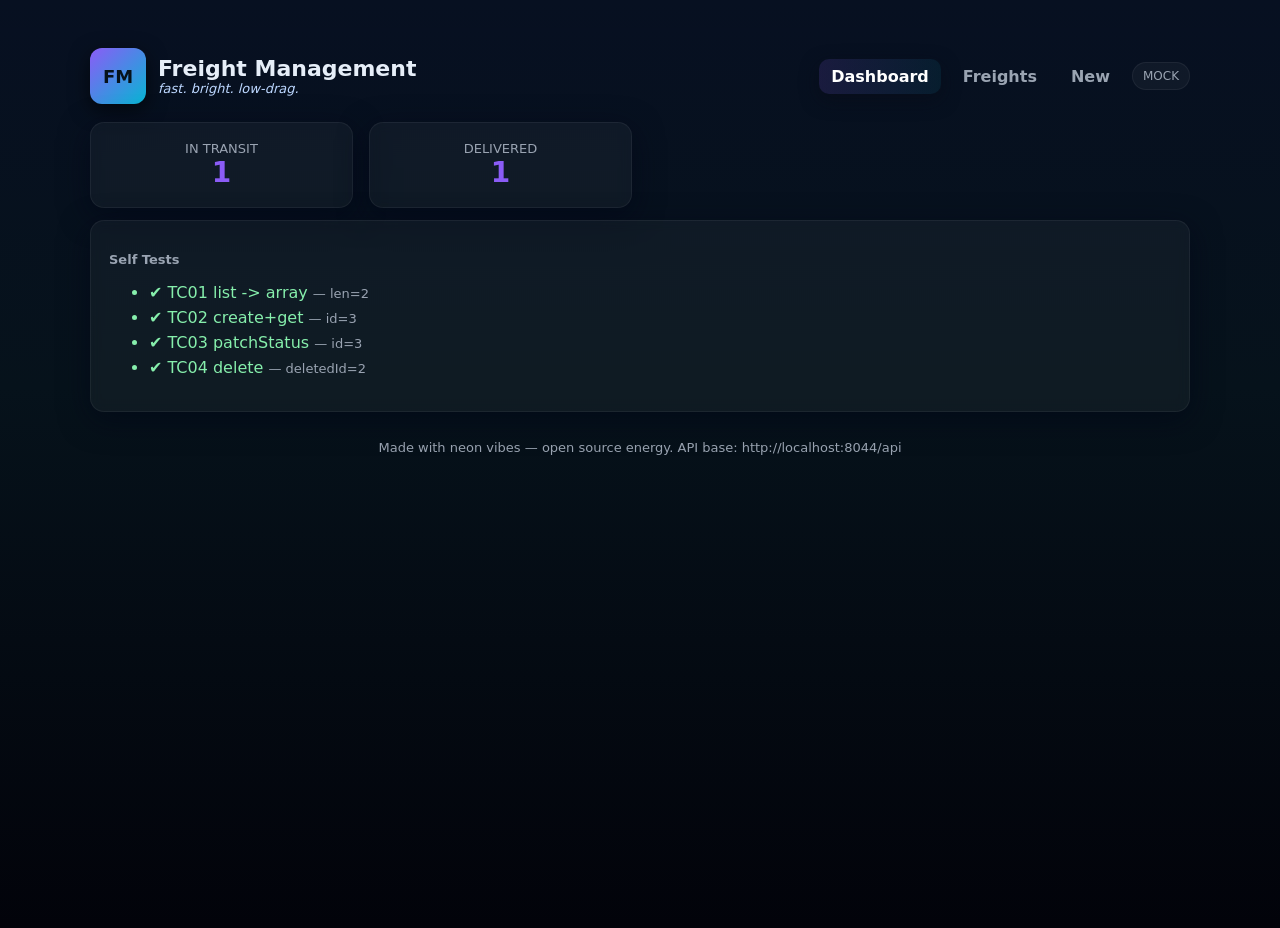
<file: model/src/main/resources/templates/index.html>
<!doctype html>
<html lang="en">
<head>
<meta charset="utf-8" />
<meta name="viewport" content="width=device-width,initial-scale=1" />
<title>Freight Management — Neon Squad</title>
<link rel="icon" href="data:,">
<style>
  /* Gen Z neon + glass minimal UI */
  :root{
    --bg:#0b0f14;
    --card: rgba(255,255,255,0.04);
    --glass: rgba(255,255,255,0.04);
    --accent:#8B5CF6; /* violet */
    --accent2:#06B6D4; /* cyan */
    --muted: #9aa4b2;
    --glass-border: rgba(255,255,255,0.06);
    --radius:14px;
    font-family: Inter, ui-sans-serif, system-ui, -apple-system, "Segoe UI", Roboto, "Helvetica Neue", Arial;
  }
  html,body{height:100%;background:linear-gradient(180deg,#071021 0%, #06121b 40%, #02030a 100%);color:#e6eef8;margin:0;}
  .app{max-width:1100px;margin:28px auto;padding:20px;}
  header{display:flex;align-items:center;justify-content:space-between;gap:16px;margin-bottom:18px}
  .brand{display:flex;align-items:center;gap:12px}
  .logo{width:56px;height:56px;border-radius:12px;background:linear-gradient(135deg,var(--accent),var(--accent2));display:flex;align-items:center;justify-content:center;font-weight:800;color:#06121b;box-shadow:0 6px 20px rgba(0,0,0,0.6);font-size:18px}
  h1{font-size:22px;margin:0}
  .nav{display:flex;gap:10px}
  .nav a{color:var(--muted);text-decoration:none;padding:8px 12px;border-radius:10px;font-weight:600}
  .nav a.active{background:linear-gradient(90deg, rgba(139,92,246,0.14), rgba(6,182,212,0.08));color:#fff;box-shadow:0 6px 18px rgba(8,12,24,0.6)}
  .mock-badge{font-size:12px;padding:6px 10px;border-radius:999px;background:rgba(255,255,255,0.04);border:1px solid var(--glass-border);color:var(--muted)}
  .grid{display:grid;gap:16px}
  .row-4{grid-template-columns:repeat(4,1fr)}
  .card{background:var(--glass);border-radius:var(--radius);padding:18px;border:1px solid var(--glass-border);backdrop-filter: blur(6px);box-shadow:0 8px 30px rgba(2,6,23,0.6)}
  .center{text-align:center}
  .big-num{font-size:28px;font-weight:800;color:var(--accent)}
  .muted{color:var(--muted);font-size:13px}
  /* table */
  .table-wrap{overflow:auto}
  table{width:100%;border-collapse:collapse;font-size:14px}
  th,td{padding:12px 8px;border-bottom:1px dashed rgba(255,255,255,0.03);text-align:left}
  th{color:var(--muted);font-weight:700}
  tr:hover td{background:linear-gradient(90deg, rgba(139,92,246,0.03), transparent)}
  a.link{color:var(--accent);text-decoration:none;font-weight:700}
  /* form */
  label{display:block;margin-bottom:6px;color:var(--muted);font-size:13px}
  input,select,textarea{width:100%;padding:10px;border-radius:10px;border:1px solid var(--glass-border);background:transparent;color:#e7f0ff;outline:none}
  button{background:linear-gradient(90deg,var(--accent),var(--accent2));color:#06121b;border:none;padding:10px 14px;border-radius:10px;font-weight:800;cursor:pointer}
  .btn-ghost{background:transparent;border:1px solid var(--glass-border);color:var(--muted)}
  .flex{display:flex;gap:10px;align-items:center}
  .space-between{display:flex;justify-content:space-between;align-items:center}
  .small{font-size:13px;color:var(--muted)}
  .tag{padding:6px 10px;border-radius:999px;font-weight:700;font-size:12px}
  .tag.in_transit{background:rgba(6,182,212,0.12);color:var(--accent2)}
  .tag.delivered{background:rgba(34,197,94,0.08);color:#86efac}
  /* mobile */
  @media (max-width:800px){
    .row-4{grid-template-columns:repeat(2,1fr)}
    header{flex-direction:column;align-items:start;gap:12px}
  }
  footer{margin-top:28px;color:var(--muted);font-size:13px;text-align:center}
  /* playful microcopy */
  .micro{font-style:italic;color:#bcd7ff}
  .selftests li{margin-bottom:6px}
</style>
</head>
<body>
<div class="app">
  <header>
    <div class="brand">
      <div class="logo">FM</div>
      <div>
        <h1>Freight Management</h1>
        <div class="small micro">fast. bright. low-drag.</div>
      </div>
    </div>

    <div class="flex">
      <nav class="nav" id="topnav">
        <a href="#/" data-route="/" class="nav-link">Dashboard</a>
        <a href="#/freights" data-route="/freights" class="nav-link">Freights</a>
        <a href="#/new" data-route="/new" class="nav-link">New</a>
      </nav>
      <div class="mock-badge" id="mockBadge">...</div>
    </div>
  </header>

  <main id="appRoot"></main>

  <footer>Made with neon vibes — open source energy. <span class="small">API base: <span id="baseUrl"></span></span></footer>
</div>

<script>
/* ====== CONFIG ====== */
const BASE = (typeof VITE_API_BASE !== 'undefined' && VITE_API_BASE) || 'http://localhost:8044/api';
document.getElementById('baseUrl').textContent = BASE;

/* timeout helper */
function timeout(ms) { return new Promise((_, rej) => setTimeout(() => rej(new Error('timeout')), ms)); }

/* safeFetch tries the backend quickly and lets callers fallback if it fails */
async function safeFetch(path, opts = {}, ms = 1200) {
  const controller = new AbortController();
  const t = setTimeout(() => controller.abort(), ms);
  try {
    const res = await fetch(BASE + path, { ...opts, signal: controller.signal });
    clearTimeout(t);
    if (!res.ok) throw new Error('HTTP ' + res.status);
    return await res.json();
  } catch (err) {
    clearTimeout(t);
    throw err;
  }
}

/* ===== MOCK STORE (same seed) ===== */
const seed = [
  { id:1, origin:"New York", destination:"Los Angeles", customer:"ABC Corp", status:"IN_TRANSIT", departureDate:new Date().toISOString(), arrivalDate:new Date(new Date().setDate(new Date().getDate() + 5)).toISOString(), carrier:"FedEx", trackingNumber:"TRK12345" },
  { id:2, origin:"Chicago", destination:"Houston", customer:"XYZ Inc", status:"DELIVERED", departureDate:new Date(new Date().setDate(new Date().getDate() - 10)).toISOString(), arrivalDate:new Date(new Date().setDate(new Date().getDate() - 5)).toISOString(), carrier:"UPS", trackingNumber:"TRK67890" },
];

function createClient() {
  let mock = false;
  let store = [...seed];
  let maxId = store.reduce((m,c)=>Math.max(m,c.id),0);

  const net = {
    list: ()=> safeFetch('/freights'),
    get: (id)=> safeFetch(`/freights/${id}`),
    create: (data)=> fetch(BASE + '/freights',{method:'POST',headers:{'Content-Type':'application/json'},body:JSON.stringify(data)}).then(r=>{ if(!r.ok) throw new Error('HTTP '+r.status); return r.json(); }),
    update: (id,data)=> fetch(BASE + `/freights/${id}`,{method:'PUT',headers:{'Content-Type':'application/json'},body:JSON.stringify(data)}).then(r=>{ if(!r.ok) throw new Error('HTTP '+r.status); return r.json(); }),
    patchStatus: (id,status,notes)=> {
      const url = new URL(BASE + `/freights/${id}/status`);
      if(status) url.searchParams.set('status',status);
      if(notes) url.searchParams.set('notes',notes);
      return fetch(url,{method:'PATCH'}).then(r=>{ if(!r.ok) throw new Error('HTTP '+r.status); return r.json(); });
    },
    remove: (id)=> fetch(BASE + `/freights/${id}`,{method:'DELETE'}).then(r=> { if(!r.ok && r.status!==204) throw new Error('HTTP '+r.status); return {ok:true}; }),
  };

  const mockApi = {
    list: async ()=> [...store].sort((a,b)=>(b.departureDate||'').localeCompare(a.departureDate||'')),
    get: async (id)=> { const c = store.find(x=>x.id===Number(id)); if(!c) throw new Error('Not Found'); return c; },
    create: async (data)=> { const now=new Date().toISOString(); const c={ id:++maxId, status:'IN_TRANSIT', departureDate:now, arrivalDate:now, ...data }; store.push(c); return c; },
    update: async (id,data)=> { const i=store.findIndex(x=>x.id===Number(id)); if(i<0) throw new Error('Not Found'); store[i]={...store[i],...data,arrivalDate:new Date().toISOString()}; return store[i]; },
    patchStatus: async (id,status,notes)=> { const i=store.findIndex(x=>x.id===Number(id)); if(i<0) throw new Error('Not Found'); store[i]={...store[i], status: status||store[i].status, arrivalDate:new Date().toISOString()}; return store[i]; },
    remove: async (id)=> { const i = store.findIndex(x=>x.id===Number(id)); if(i>=0) store.splice(i,1); return {ok:true}; }
  };

  // Probe backend once
  const ready = (async ()=>{
    try {
      await safeFetch('/freights',{},900);
      mock = false;
    } catch(e) {
      mock = true;
    }
    return true;
  })();

  const api = new Proxy({}, {
    get(_, prop){
      return async (...args)=>{
        await ready;
        return (mock?mockApi:net)[prop](...args);
      };
    }
  });

  return { api, isMock: ()=> ready.then(()=>mock) };
}

/* Create client */
const clientRef = createClient();
clientRef.isMock().then(m=> document.getElementById('mockBadge').textContent = m ? 'MOCK' : 'LIVE');

/* ===== ROUTER + RENDERING ===== */
const root = document.getElementById('appRoot');
const navLinks = document.querySelectorAll('.nav-link');
function setActive(route){
  navLinks.forEach(a=>a.classList.toggle('active', a.dataset.route === route));
}

/* Helpers */
function el(html){ const t = document.createElement('template'); t.innerHTML = html.trim(); return t.content.firstChild; }
function formatDate(s){ if(!s) return ''; return s.replace('T',' ').slice(0,10); } // Only date for freight
function statusTag(s){
  if(!s) return '';
  const cls = s==='IN_TRANSIT'?'in_transit': s==='DELIVERED'?'delivered':'';
  return `<span class="tag ${cls}">${s.replace('_',' ')}</span>`;
}

/* VIEWS */

async function DashboardView(){
  setActive('/');
  root.innerHTML = `<div class="grid row-4" id="dashGrid"></div><div style="height:12px"></div><div class="card"><h3 class="small">Self Tests</h3><ul class="selftests" id="selftests"></ul></div>`;
  const grid = document.getElementById('dashGrid');
  grid.innerHTML = '';
  try {
    const list = await clientRef.api.list();
    const count = s => list.filter(c=> (c.status||'IN_TRANSIT').toUpperCase()===s).length;
    ['IN_TRANSIT','DELIVERED'].forEach(s=>{
      const html = `<div class="card center"><div class="small">${s.replace('_',' ')}</div><div class="big-num">${count(s)}</div></div>`;
      grid.insertAdjacentHTML('beforeend', html);
    });
    renderSelfTests();
  } catch(e){
    root.innerHTML = `<div class="card"><strong>Error loading dashboard:</strong> ${e.message}</div>`;
  }
}

async function FreightsListView(){
  setActive('/freights');
  root.innerHTML = `<div class="card"><div class="space-between"><h2 style="margin:0">All Freights</h2><div class="small"> <input id="q" placeholder="Search customer..." style="padding:8px;border-radius:8px;background:transparent;border:1px solid var(--glass-border);color:#eaf6ff"/></div></div>
    <div style="height:12px"></div>
    <div class="table-wrap"><table id="freightTable"><thead><tr><th>ID</th><th>Origin</th><th>Destination</th><th>Customer</th><th>Status</th><th>Departure Date</th><th>Action</th></tr></thead><tbody></tbody></table></div></div>
    <div style="height:12px"></div><div class="card"><h3 class="small">Self Tests</h3><ul class="selftests" id="selftests"></ul></div>`;

  const tbody = root.querySelector('tbody');
  const qInput = document.getElementById('q');
  async function render(){
    try {
      const all = await clientRef.api.list();
      const q = (qInput.value||'').toLowerCase();
      const view = all.filter(f => !q || (f.customer||'').toLowerCase().includes(q));
      tbody.innerHTML = view.map(f=>`<tr>
        <td>${f.id}</td>
        <td style="font-weight:700">${f.origin}</td>
        <td>${f.destination||''}</td>
        <td>${f.customer||''}</td>
        <td class="small">${statusTag(f.status)}</td>
        <td class="small">${formatDate(f.departureDate)}</td>
        <td><a class="link" href="#/freights/${f.id}">View</a></td>
      </tr>`).join('');
      renderSelfTests();
    } catch(e){
      tbody.innerHTML = `<tr><td colspan="7">Error: ${e.message}</td></tr>`;
    }
  }
  qInput.addEventListener('input', ()=> render());
  await render();
}

async function FreightDetailView(id){
  setActive('');
  root.innerHTML = `<div class="card" id="detailCard"><div>Loading...</div></div>`;
  try {
    const f = await clientRef.api.get(id);
    const card = document.getElementById('detailCard');
    card.innerHTML = `
      <div class="space-between"><div><h2 style="margin:0">${f.origin} to ${f.destination}</h2><div class="small">#${f.id} • ${f.customer || 'anon'}</div></div>
      <div><button class="btn-ghost" id="backBtn">&larr; Back</button> <button id="delBtn" class="btn-ghost">Delete</button></div></div>
      <div style="height:12px"></div>
      <div class="card"><div class="flex" style="justify-content:space-between;align-items:center;margin-bottom:10px"><div>${statusTag(f.status)}</div><div class="small">Departure ${formatDate(f.departureDate)}</div></div>
        <p class="small" style="white-space:pre-line">Customer: ${f.customer||''}<br>Carrier: ${f.carrier||''}<br>Tracking Number: ${f.trackingNumber||''}</p>
        <div style="height:10px"></div>
        <div class="small">Arrival: ${formatDate(f.arrivalDate)}</div>
      </div>
      <div style="height:12px"></div>
      <div class="card">
        <div class="small" style="font-weight:700">Admin Actions</div>
        <div style="height:8px"></div>
        <select id="statusSel"><option>IN_TRANSIT</option><option>DELIVERED</option></select>
        <div style="height:8px"></div>
        <div class="flex"><button id="updateBtn">Update Status</button><button id="editBtn" class="btn-ghost">Edit (Full)</button></div>
      </div>
    `;
    document.getElementById('backBtn').addEventListener('click', ()=> location.hash = '#/freights');
    document.getElementById('delBtn').addEventListener('click', async ()=>{
      if(!confirm('Delete freight?')) return;
      await clientRef.api.remove(id);
      alert('deleted');
      location.hash = '#/freights';
    });
    document.getElementById('statusSel').value = (f.status||'IN_TRANSIT').toUpperCase();
    document.getElementById('updateBtn').addEventListener('click', async ()=>{
      const s = document.getElementById('statusSel').value;
      try {
        const res = await clientRef.api.patchStatus(id, s);
        alert('status updated to ' + res.status);
        location.hash = `#/freights/${id}`;
        // refresh
        FreightDetailView(id);
      } catch(e){ alert('Error: '+e.message) }
    });
    document.getElementById('editBtn').addEventListener('click', ()=> {
      // simple prompt-based edit (minimal)
      const origin = prompt('Origin', f.origin) || f.origin;
      const destination = prompt('Destination', f.destination) || f.destination;
      const customer = prompt('Customer', f.customer) || f.customer;
      clientRef.api.update(id,{ origin: origin, destination: destination, customer: customer }).then(()=> { alert('saved'); FreightDetailView(id); }).catch(e=>alert('err:'+e.message));
    });
  } catch(e){
    root.innerHTML = `<div class="card">Error loading freight: ${e.message} — <a href="#/freights">Back</a></div>`;
  }
}

async function NewFreightView(){
  setActive('/new');
  root.innerHTML = `<div class="card"><h2 style="margin:0">New Freight</h2><div style="height:12px"></div>
    <form id="newForm" class="grid" style="grid-template-columns:1fr;gap:12px">
      <div><label>Origin</label><input id="f_origin" required /></div>
      <div><label>Destination</label><input id="f_destination" required /></div>
      <div><label>Customer</label><input id="f_customer" required /></div>
      <div style="display:grid;grid-template-columns:1fr 1fr;gap:10px">
        <div><label>Status</label><select id="f_status"><option>IN_TRANSIT</option><option>DELIVERED</option></select></div>
        <div><label>Carrier</label><input id="f_carrier" /></div>
      </div>
      <div style="display:grid;grid-template-columns:1fr 1fr;gap:10px">
        <div><label>Departure Date</label><input id="f_departureDate" type="date" /></div>
        <div><label>Arrival Date</label><input id="f_arrivalDate" type="date" /></div>
      </div>
      <div><label>Tracking Number</label><input id="f_trackingNumber" /></div>
      <div style="display:flex;gap:10px"><button type="submit">Save</button><button type="button" class="btn-ghost" id="cancelBtn">Cancel</button></div>
    </form></div>
    <div style="height:12px"></div><div class="card"><h3 class="small">Self Tests</h3><ul class="selftests" id="selftests"></ul></div>`;

  document.getElementById('cancelBtn').addEventListener('click', ()=> location.hash = '#/freights');

  document.getElementById('newForm').addEventListener('submit', async (ev)=>{
    ev.preventDefault();
    const payload = {
      origin: document.getElementById('f_origin').value,
      destination: document.getElementById('f_destination').value,
      customer: document.getElementById('f_customer').value,
      status: document.getElementById('f_status').value,
      departureDate: document.getElementById('f_departureDate').value,
      arrivalDate: document.getElementById('f_arrivalDate').value,
      carrier: document.getElementById('f_carrier').value,
      trackingNumber: document.getElementById('f_trackingNumber').value,
    };
    try {
      const saved = await clientRef.api.create(payload);
      location.hash = '#/freights/' + saved.id;
    } catch(e){ alert('Error: '+e.message) }
  });
  renderSelfTests();
}

/* Self-tests (same checks as React) */
async function renderSelfTests(){
  const ul = document.getElementById('selftests');
  if(!ul) return;
  ul.innerHTML = '...running tests';
  const r = [];
  const push = (name,pass,info='') => r.push({name,pass,info});
  try {
    const list = await clientRef.api.list();
    push('TC01 list -> array', Array.isArray(list), `len=${list.length}`);
  } catch(e){ push('TC01 list -> array', false, e.message); }
  try {
    const created = await clientRef.api.create({ origin:"TC Origin", destination:"TC Destination", customer:"TC Customer", status:"IN_TRANSIT" });
    const got = await clientRef.api.get(created.id);
    push('TC02 create+get', !!got && got.id === created.id, `id=${created.id}`);
  } catch(e){ push('TC02 create+get', false, e.message); }
  try {
    const all = await clientRef.api.list();
    const target = all[0];
    const updated = await clientRef.api.patchStatus(target.id, 'DELIVERED');
    push('TC03 patchStatus', updated.status === 'DELIVERED', `id=${target.id}`);
  } catch(e){ push('TC03 patchStatus', false, e.message); }
  try {
    const all = await clientRef.api.list();
    const target = all[all.length-1];
    await clientRef.api.remove(target.id);
    let exists = true;
    try { await clientRef.api.get(target.id); } catch { exists = false; }
    push('TC04 delete', exists === false, `deletedId=${target.id}`);
  } catch(e){ push('TC04 delete', false, e.message); }

  ul.innerHTML = r.map(t=>`<li style="color:${t.pass?'#86efac':'#fda4af'}">${t.pass?'✔':'✖'} ${t.name} ${t.info?'<span class="small" style="color:var(--muted)">— '+t.info+'</span>':''}</li>`).join('');
}

/* ROUTING */
function parseHash(){
  const h = location.hash.replace(/^#/,'') || '/';
  const parts = h.split('/').filter(Boolean);
  if(h === '/' || h === '') return { view: 'dashboard' };
  if(h === '/freights') return { view: 'list' };
  if(h === '/new') return { view: 'new' };
  if(parts[0] === 'freights' && parts[1]) return { view: 'detail', id: parts[1] };
  return { view: 'dashboard' };
}

async function router(){
  const route = parseHash();
  if(route.view === 'dashboard') await DashboardView();
  else if(route.view === 'list') await FreightsListView();
  else if(route.view === 'detail') await FreightDetailView(route.id);
  else if(route.view === 'new') await NewFreightView();
  else await DashboardView();
  // update nav active link
  setActive(location.hash.replace(/^#/,'') || '/');
}

/* initialize */
window.addEventListener('hashchange', router);
window.addEventListener('load', router);
</script>
</body>
</html>
</file>
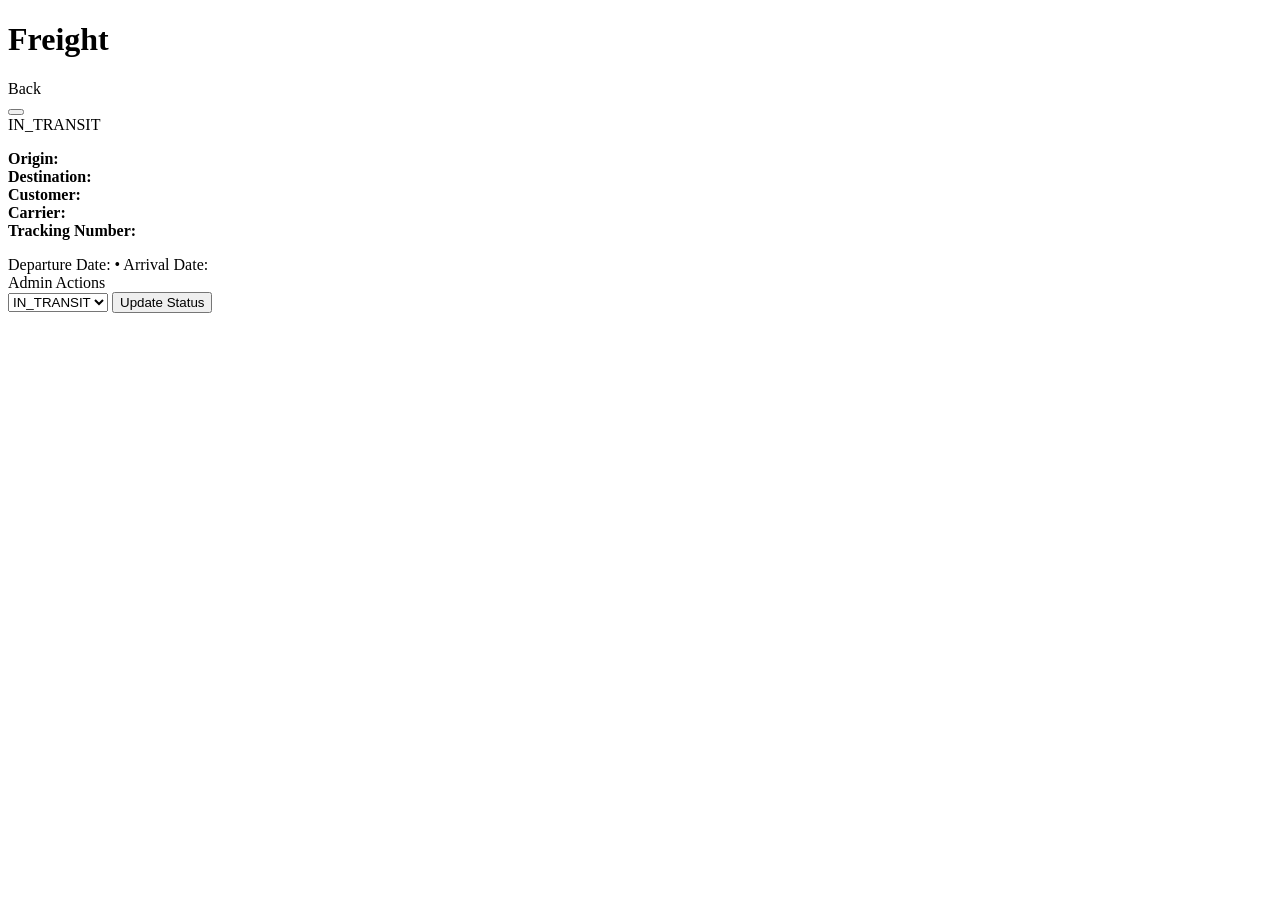
<file: model/src/main/resources/templates/freight-detail.html>
<!doctype html>
<html xmlns:th="http://www.thymeleaf.org" xmlns:layout="http://www.ultraq.net.nz/thymeleaf/layout" layout:decorate="~{layout}">
<body>
<div layout:fragment="content">
  <div class="d-flex justify-content-between align-items-center mb-3">
    <h1 class="h4 mb-0" th:text="${freight.origin} + ' to ' + ${freight.destination}">Freight</h1>
    <div>
      <a class="btn btn-outline-secondary me-2" th:href="@{/freights}">
        <i class="bi bi-arrow-left"></i> Back
      </a>
      <form th:action="@{/freights/{id}/delete(id=${freight.id})}" method="post" class="d-inline">
        <button class="btn btn-outline-danger"><i class="bi bi-trash"></i></button>
      </form>
    </div>
  </div>

  <div class="row g-3">
    <div class="col-lg-8">
      <div class="card shadow-sm">
        <div class="card-body">
          <div class="mb-2">
            <span th:classappend="${freight.status=='IN_TRANSIT'?'bg-primary':(freight.status=='DELIVERED'?'bg-success':'bg-dark')}"
                  th:text="${freight.status}">IN_TRANSIT</span>
          </div>
          <p class="mb-0">
            <strong>Origin:</strong> <span th:text="${freight.origin}"></span><br>
            <strong>Destination:</strong> <span th:text="${freight.destination}"></span><br>
            <strong>Customer:</strong> <span th:text="${freight.customer}"></span><br>
            <strong>Carrier:</strong> <span th:text="${freight.carrier}"></span><br>
            <strong>Tracking Number:</strong> <span th:text="${freight.trackingNumber}"></span>
          </p>
        </div>
        <div class="card-footer small text-muted">
          Departure Date:
          <span th:text="${#temporals.format(freight.departureDate, 'dd MMM yyyy')}"></span> • Arrival Date:
          <span th:text="${#temporals.format(freight.arrivalDate, 'dd MMM yyyy')}"></span>
        </div>
      </div>
    </div>

    <div class="col-lg-4">
      <div class="card shadow-sm">
        <div class="card-header fw-semibold"><i class="bi bi-wrench-adjustable-circle me-1"></i>Admin Actions</div>
        <div class="card-body">
          <form th:action="@{/freights/{id}/status(id=${freight.id})}" method="post" class="vstack gap-2">
            <select class="form-select" name="status">
              <option>IN_TRANSIT</option><option>DELIVERED</option>
            </select>
            <button class="btn btn-primary w-100">
              <i class="bi bi-arrow-repeat me-1"></i> Update Status
            </button>
          </form>
        </div>
      </div>
    </div>
  </div>
</div>
</body>
</html>
</file>
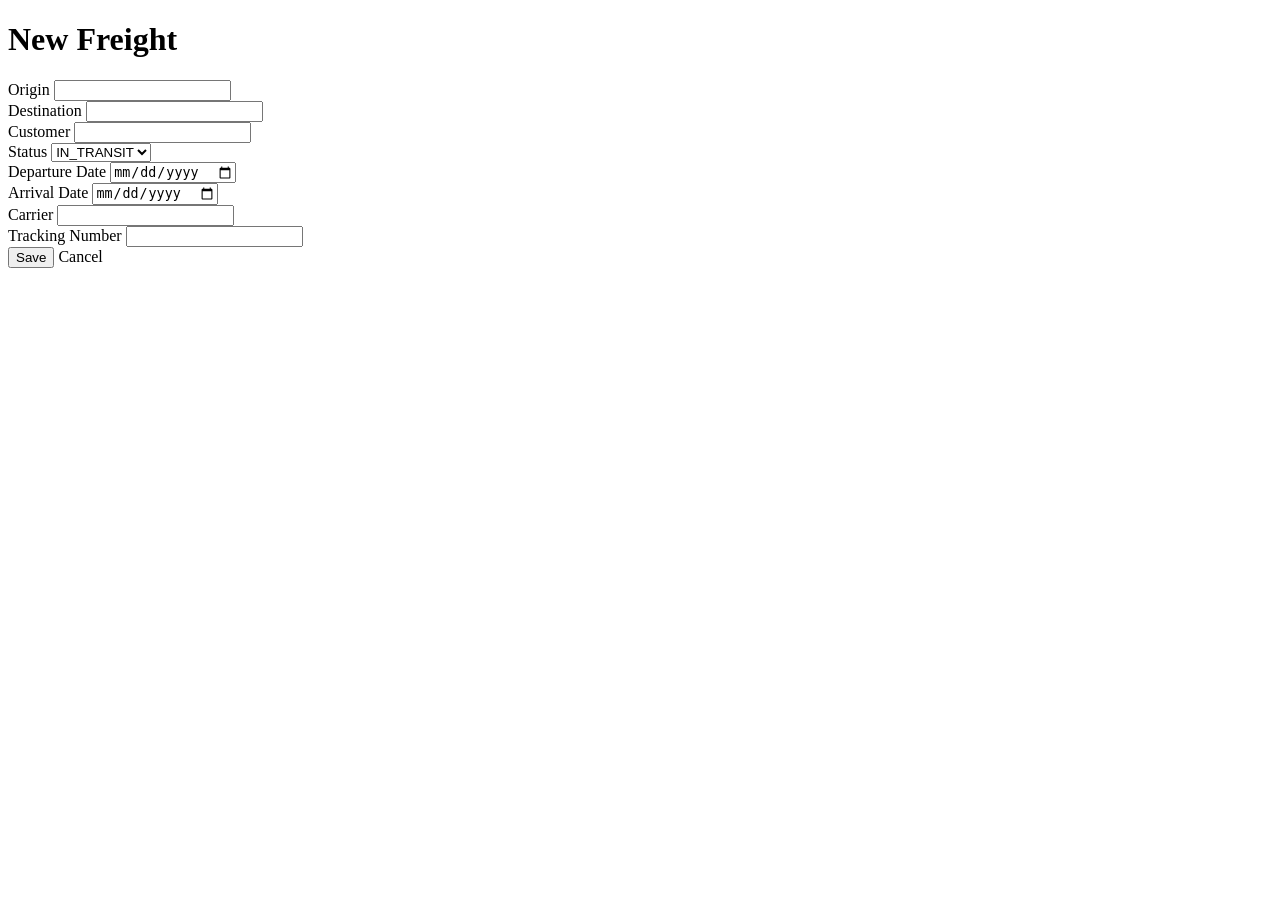
<file: model/src/main/resources/templates/freight-form.html>
<!doctype html>
<html xmlns:th="http://www.thymeleaf.org" xmlns:layout="http://www.ultraq.net.nz/thymeleaf/layout" layout:decorate="~{layout}">
<body>
<div layout:fragment="content">
  <h1 class="h4 mb-3">New Freight</h1>
  <form class="card shadow-sm p-3" th:action="@{/freights}" th:object="${freight}" method="post">
    <div class="row g-3">
      <div class="col-md-6">
        <label class="form-label">Origin</label>
        <input class="form-control" th:field="*{origin}" required>
      </div>
      <div class="col-md-6">
        <label class="form-label">Destination</label>
        <input class="form-control" th:field="*{destination}" required>
      </div>
      <div class="col-md-6">
        <label class="form-label">Customer</label>
        <input class="form-control" th:field="*{customer}" required>
      </div>
      <div class="col-md-6">
        <label class="form-label">Status</label>
        <select class="form-select" th:field="*{status}">
          <option value="IN_TRANSIT">IN_TRANSIT</option>
          <option value="DELIVERED">DELIVERED</option>
        </select>
      </div>
      <div class="col-md-6">
        <label class="form-label">Departure Date</label>
        <input type="date" class="form-control" th:field="*{departureDate}">
      </div>
      <div class="col-md-6">
        <label class="form-label">Arrival Date</label>
        <input type="date" class="form-control" th:field="*{arrivalDate}">
      </div>
      <div class="col-md-6">
        <label class="form-label">Carrier</label>
        <input class="form-control" th:field="*{carrier}">
      </div>
      <div class="col-md-6">
        <label class="form-label">Tracking Number</label>
        <input class="form-control" th:field="*{trackingNumber}">
      </div>
    </div>
    <div class="d-flex gap-2 mt-4">
      <button class="btn btn-primary"><i class="bi bi-save me-1"></i> Save</button>
      <a class="btn btn-outline-secondary" th:href="@{/freights}">Cancel</a>
    </div>
  </form>
</div>
</body>
</html>
</file>
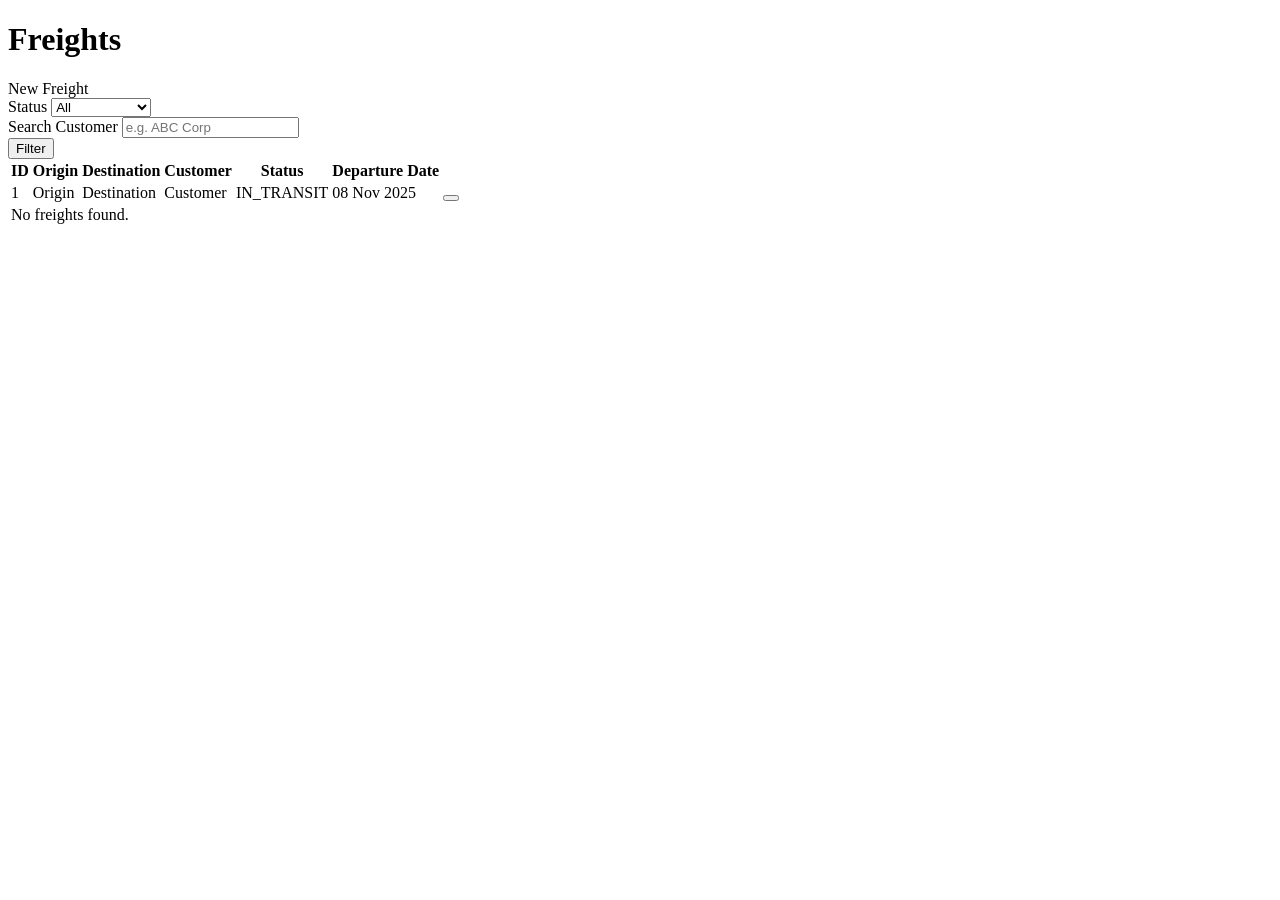
<file: model/src/main/resources/templates/freights.html>
<!doctype html>
<html xmlns:th="http://www.thymeleaf.org" xmlns:layout="http://www.ultraq.net.nz/thymeleaf/layout" layout:decorate="~{layout}">
<body>
<div layout:fragment="content">
  <div class="d-flex justify-content-between align-items-center mb-3">
    <h1 class="h4 mb-0">Freights</h1>
    <a class="btn btn-primary" th:href="@{/freights/new}">
      <i class="bi bi-plus-lg me-1"></i> New Freight
    </a>
  </div>

  <form class="row g-2 align-items-end mb-3" method="get" th:action="@{/freights}">
    <div class="col-md-3">
      <label class="form-label">Status</label>
      <select class="form-select" name="status">
        <option th:selected="${param.status == null}" value="">All</option>
        <option th:selected="${param.status == 'IN_TRANSIT'}">IN_TRANSIT</option>
        <option th:selected="${param.status == 'DELIVERED'}">DELIVERED</option>
      </select>
    </div>
    <div class="col-md-3">
      <label class="form-label">Search Customer</label>
      <input class="form-control" name="q" placeholder="e.g. ABC Corp" th:value="${param.q}">
    </div>
    <div class="col-md-3">
      <button class="btn btn-outline-secondary w-100" type="submit">
        <i class="bi bi-funnel me-1"></i> Filter
      </button>
    </div>
  </form>

  <div class="card shadow-sm">
    <div class="table-responsive">
      <table class="table align-middle mb-0">
        <thead class="table-light">
          <tr>
            <th>ID</th><th>Origin</th><th>Destination</th><th>Customer</th><th>Status</th><th>Departure Date</th><th></th>
          </tr>
        </thead>
        <tbody>
          <tr th:each="f : ${freights}">
            <td th:text="${f.id}">1</td>
            <td>
              <a th:href="@{/freights/{id}(id=${f.id})}" class="link-body-emphasis fw-semibold"
                 th:text="${f.origin}">Origin</a>
              <div class="text-muted small" th:text="${#strings.abbreviate(f.destination, 80)}"></div>
            </td>
            <td th:text="${f.destination}">Destination</td>
            <td th:text="${f.customer}">Customer</td>
            <td>
              <span th:classappend="${f.status=='IN_TRANSIT'?'bg-primary':(f.status=='DELIVERED'?'bg-success':'bg-dark')}"
                    th:text="${f.status}">IN_TRANSIT</span>
            </td>
            <td th:text="${#temporals.format(f.departureDate, 'dd MMM yyyy')}">08 Nov 2025</td>
            <td class="text-end">
              <a th:href="@{/freights/{id}(id=${f.id})}" class="btn btn-sm btn-outline-secondary">
                <i class="bi bi-eye"></i>
              </a>              <button class="btn btn-sm btn-outline-danger"
                      data-bs-toggle="modal"
                      data-bs-target="#confirmDelete"
                      th:attr="data-action=@{/freights/{id}/delete(id=${f.id})}">
                <i class="bi bi-trash"></i>
              </button>

            </td>
          </tr>
          <tr th:if="${#lists.isEmpty(freights)}">
            <td colspan="7" class="text-center py-5 text-muted">No freights found.</td>
          </tr>
        </tbody>
      </table>
    </div>
  </div>
</div>
</body>
</html>
</file>
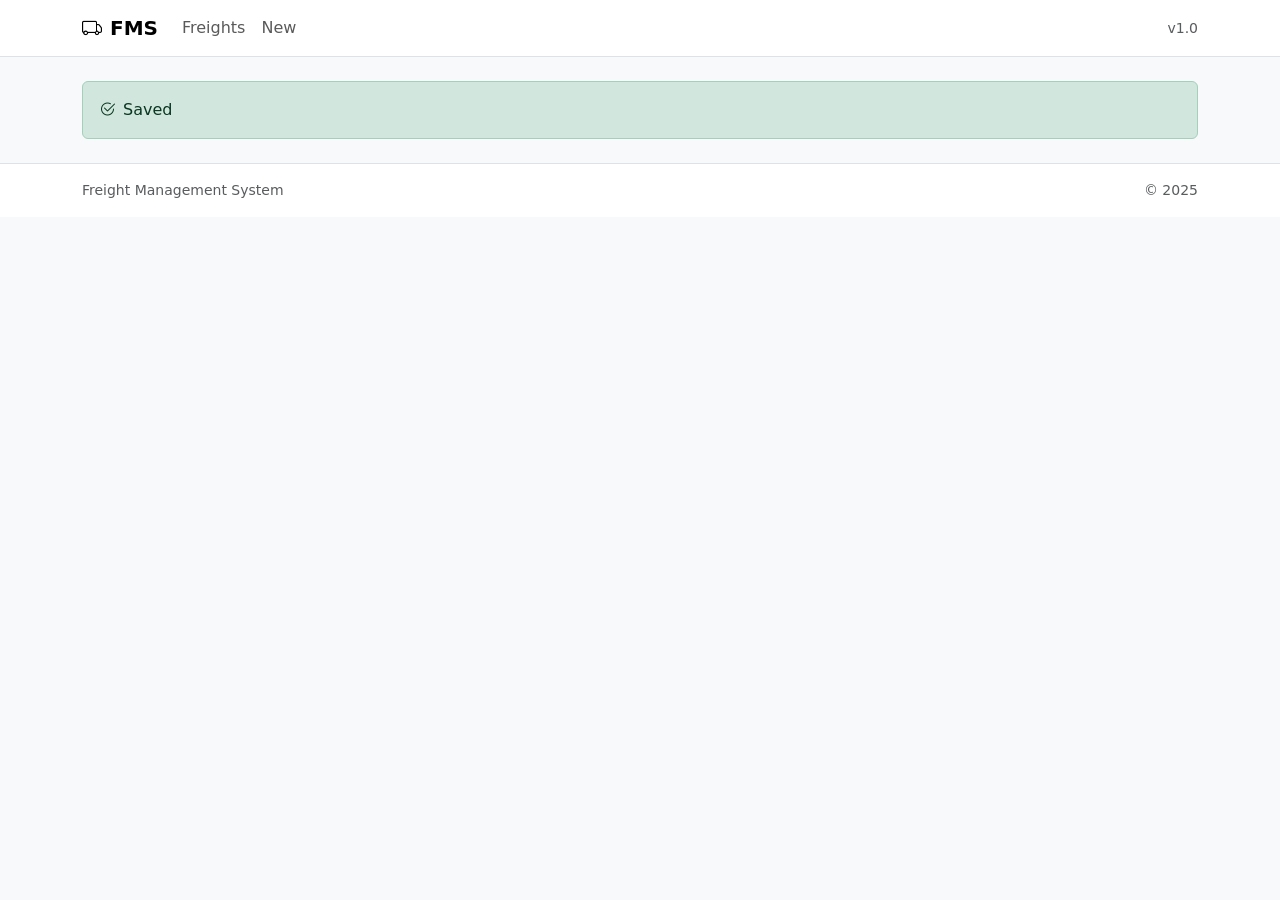
<file: model/src/main/resources/templates/layout.html>
<!doctype html>
<html lang="en" xmlns:th="http://www.thymeleaf.org" xmlns:layout="http://www.ultraq.net.nz/thymeleaf/layout">
<head>
  <meta charset="utf-8">
  <meta name="viewport" content="width=device-width, initial-scale=1">
  <title th:text="${pageTitle} ?: 'Freight Management'">Freight Management</title>

  <link rel="preconnect" href="https://fonts.googleapis.com">
  <link rel="preconnect" href="https://fonts.gstatic.com" crossorigin>
  <link href="https://fonts.googleapis.com/css2?family=Inter:wght@400;600&display=swap" rel="stylesheet">

  <link href="https://cdn.jsdelivr.net/npm/bootstrap@5.3.3/dist/css/bootstrap.min.css" rel="stylesheet">
  <link href="https://cdn.jsdelivr.net/npm/bootstrap-icons@1.11.3/font/bootstrap-icons.css" rel="stylesheet">
  <link th:href="@{/css/custom.css}" rel="stylesheet">
</head>
<body class="bg-light">
<nav class="navbar navbar-expand-lg bg-white border-bottom sticky-top">
  <div class="container">
    <a class="navbar-brand fw-bold" th:href="@{/freights}">
      <i class="bi bi-truck me-2"></i>FMS
    </a>
    <button class="navbar-toggler" type="button" data-bs-toggle="collapse" data-bs-target="#nav">
      <span class="navbar-toggler-icon"></span>
    </button>
    <div id="nav" class="collapse navbar-collapse">
      <ul class="navbar-nav me-auto">
        <li class="nav-item"><a class="nav-link" th:href="@{/freights}">Freights</a></li>
        <li class="nav-item"><a class="nav-link" th:href="@{/freights/new}">New</a></li>
      </ul>
      <span class="navbar-text text-muted small">v1.0</span>
    </div>
  </div>
</nav>

<main class="container my-4">
  <div th:if="${flash}" class="alert alert-success d-flex align-items-center" role="alert">
    <i class="bi bi-check2-circle me-2"></i><span th:text="${flash}">Saved</span>
  </div>
  <div layout:fragment="content"></div>
</main>

<footer class="border-top bg-white py-3">
  <div class="container small text-muted d-flex justify-content-between">
    <span>Freight Management System</span>
    <span>&copy; <span th:text="${#dates.format(#dates.createNow(), 'yyyy')}">2025</span></span>
  </div>
</footer>

<script src="https://cdn.jsdelivr.net/npm/bootstrap@5.3.3/dist/js/bootstrap.bundle.min.js"></script>

<!-- ✅ Place the Delete Modal HTML block BELOW this line -->
<div class="modal fade" id="confirmDelete" tabindex="-1" aria-hidden="true">
  <div class="modal-dialog modal-dialog-centered">
    <div class="modal-content rounded-4">
      <div class="modal-header">
        <h1 class="modal-title fs-5">Delete freight?</h1>
        <button type="button" class="btn-close" data-bs-dismiss="modal"></button>
      </div>
      <div class="modal-body">
        This action cannot be undone.
      </div>
      <div class="modal-footer">
        <button class="btn btn-outline-secondary" data-bs-dismiss="modal">Cancel</button>
        <form id="deleteForm" method="post">
          <button class="btn btn-danger">Delete</button>
        </form>
      </div>
    </div>
  </div>
</div>

<!-- ✅ And right below that, add the controlling JavaScript -->
<script>
  const delModal = document.getElementById('confirmDelete');
  delModal?.addEventListener('show.bs.modal', e=>{
    const form = document.getElementById('deleteForm');
    form.action = e.relatedTarget?.dataset?.action || form.action;
  });
</script>

</body>
</html>
</file>
